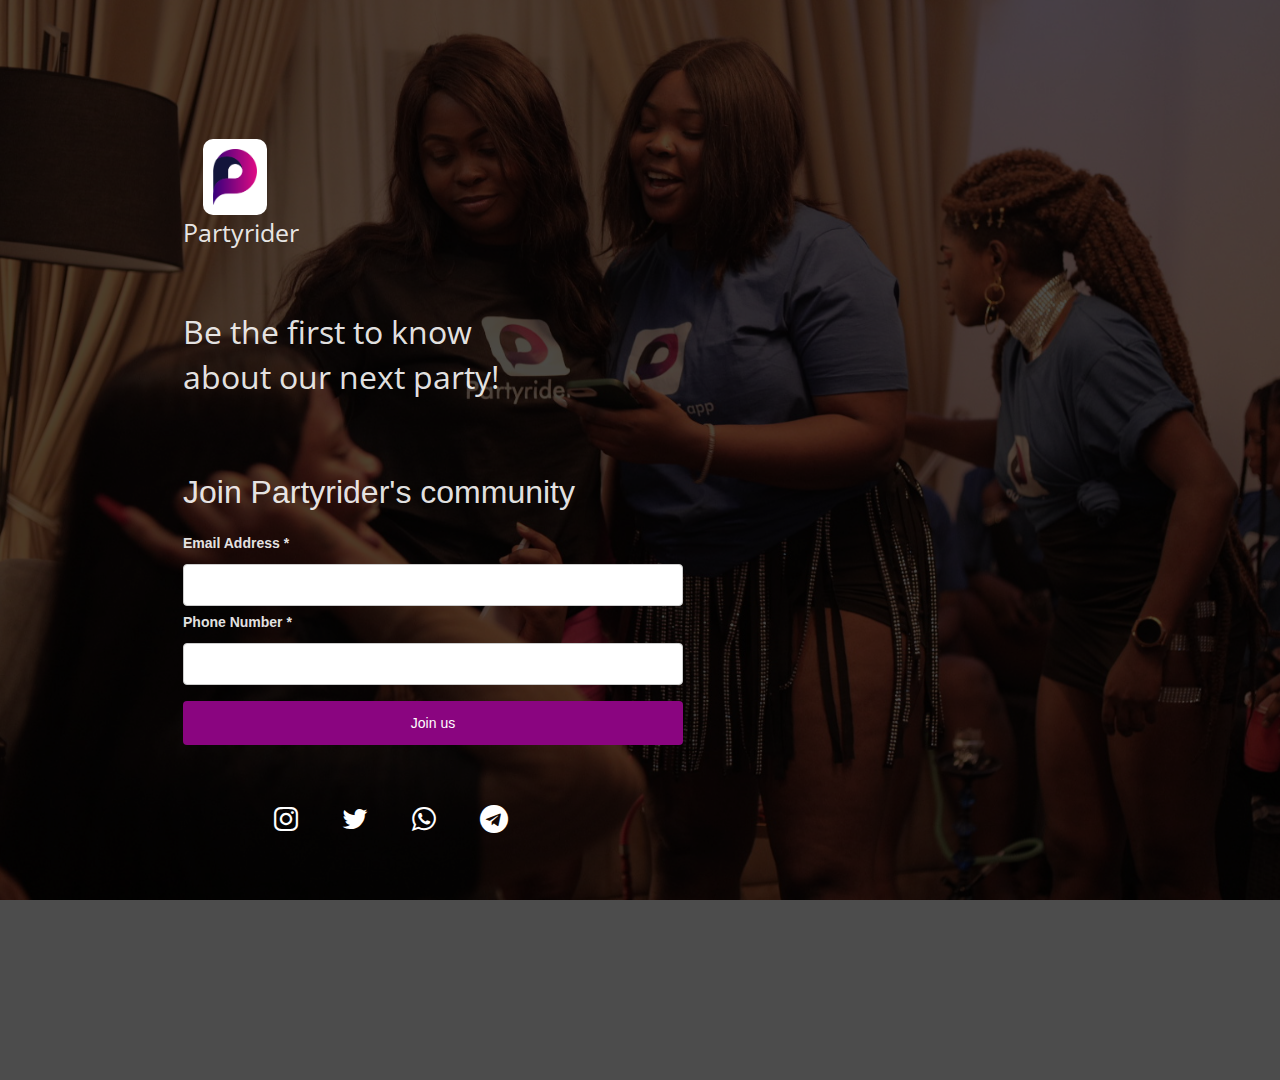
<file: index.html>
<!DOCTYPE html>
<html lang="en">

<head>
  <meta charset="utf-8">
  <title>Partyrider</title>
  <meta name="viewport" content="width=device-width, initial-scale=1.0">
  <meta name="description"
    content="We are a community of fun lovers, we organize and plug you to the best fun events happening around, eliminating your boredom 🥳">
  <meta name="author" content="Partyrider">
  <meta name="keywords"
    content="Partyrider App, Party in lagos, fun, fun in lagos, Save detty December, #SaveDettyDecember, Party, Partyrider, things to do in Lagos, trip advisor, events in Lagos, places to have fun in Lagos, where to turn up, Detty december, #Dettydecember">
  <meta name="twitter:card" content="summary" />
  <meta name="twitter:site" content="@partyriderapp" />
  <meta name="twitter:description"
    content="We are a community of fun lovers, we organize and plug you to the best fun events happening around, eliminating your boredom 🥳" />
  <meta name="twitter:image" content="https://www.partyrider.app/img/logo.png" />
  <meta property="og:url" content="https://partyrider.app" />
  <meta property="og:title" content="Partyrider" />
  <meta property="og:description"
    content="We are a community of fun lovers, we organize and plug you to the best fun events happening around, eliminating your boredom 🥳" />
  <meta property="og:image" content="https://www.partyrider.app/img/logo.png" />
  <link href="https://fonts.googleapis.com/css?family=Open+Sans:300,400,600,700" rel="stylesheet" type="text/css">
  <link rel="stylesheet" href="https://cdnjs.cloudflare.com/ajax/libs/font-awesome/4.7.0/css/font-awesome.min.css">
  <link rel="stylesheet" href="css/bootstrap.min.css">
  <link rel="icon" type="image/x-icon" href="img/favicon.ico">
  <!-- Global site tag (gtag.js) - Google Analytics -->
  <script async src="https://www.googletagmanager.com/gtag/js?id=G-W7PFGBYS4S"></script>
  <script>
    window.dataLayer = window.dataLayer || [];
    function gtag() { dataLayer.push(arguments); }
    gtag('js', new Date());

    gtag('config', 'G-W7PFGBYS4S');
  </script>
  <!-- <link rel="stylesheet" href="fonts/font-awesome/css/font-awesome.css">
  <link rel="stylesheet" href="css/font-awesome.min.css"> -->
  <link rel="stylesheet" href="css/style.css">
  <!-- HTML5 shim, for IE6-8 support of HTML5 elements -->
  <!--[if lt IE 9]>
            <script src="http://html5shim.googlecode.com/svn/trunk/html5.js"></script>
        <![endif]-->
</head>

<body class="full">
  <div class="overlay">
    <div id="preloader">
      <div id="status"> <img src="img/preloader.gif" height="64" width="64" alt=""> </div>
    </div>
    <div class="coming-soon">
      <div class="container">
        <div class="logo"> <img style="
          background: white;
          padding: 10px;
          border-radius: 10px;
          margin-left: 20px;" src="img/logo.png" width="64" alt=""></div>
        <div style="font-size: 25px">Partyrider</div>
        <h2>Be the first to know<br> about our next party!</h2>


        <!-- Begin Mailchimp Signup Form -->
        <link href="//cdn-images.mailchimp.com/embedcode/classic-10_7_dtp.css" rel="stylesheet" type="text/css">
        <style type="text/css">
          #mc_embed_signup {
            /* background: #fff; */
            clear: left;
            font: 14px Helvetica, Arial, sans-serif;
          }

          /* Add your own Mailchimp form style overrides in your site stylesheet or in this style block.
	   We recommend moving this block and the preceding CSS link to the HEAD of your HTML file. */
        </style>
        <div id="mc_embed_signup" class="community-signup">
          <form action="https://app.us13.list-manage.com/subscribe/post?u=f6735c275dc01285f4de38101&amp;id=e0443e6932"
            method="post" id="mc-embedded-subscribe-form" name="mc-embedded-subscribe-form" class="validate"
            target="_blank" novalidate>
            <div id="mc_embed_signup_scroll">
              <h2>Join Partyrider's community</h2>
              <div class="mc-field-group">
                <label for="mce-EMAIL">Email Address <span class="asterisk">*</span>
                </label>
                <input required type="email" value="" name="EMAIL" class="required email" id="mce-EMAIL">
              </div>
              <div class="mc-field-group">
                <label for="mce-PHONE">Phone Number <span class="asterisk">*</span></label>
                <input required type="text" name="PHONE" class="required" value="" id="mce-PHONE">
              </div>
              <div id="mce-responses" class="clear foot">
                <div class="response" id="mce-error-response" style="display:none"></div>
                <div class="response" id="mce-success-response" style="display:none"></div>
              </div>
              <!-- real people should not fill this in and expect good things - do not remove this or risk form bot signups-->
              <div style="position: absolute; left: -5000px;" aria-hidden="true"><input type="text"
                  name="b_f6735c275dc01285f4de38101_e0443e6932" tabindex="-1" value=""></div>
              <div class="optionalParent">
                <div class="clear foot">
                  <input type="submit" value="Join us" name="subscribe" id="mc-embedded-subscribe" class="">
                </div>
              </div>
            </div>
          </form>
        </div>
        <script type='text/javascript' src='//s3.amazonaws.com/downloads.mailchimp.com/js/mc-validate.js'></script>
        <script
          type='text/javascript'>(function ($) { window.fnames = new Array(); window.ftypes = new Array(); fnames[0] = 'EMAIL'; ftypes[0] = 'email'; fnames[1] = 'FNAME'; ftypes[1] = 'text'; fnames[2] = 'LNAME'; ftypes[2] = 'text'; fnames[3] = 'ADDRESS'; ftypes[3] = 'address'; fnames[4] = 'PHONE'; ftypes[4] = 'phone'; fnames[5] = 'BIRTHDAY'; ftypes[5] = 'birthday'; }(jQuery)); var $mcj = jQuery.noConflict(true);</script>
        <!--End mc_embed_signup-->


        <div class="social"> <a href="https://www.instagram.com/partyriderapp/"><i class="fa fa-instagram"></i></a> <a
            href="https://twitter.com/partyriderapp"><i class="fa fa-twitter"></i></a>
          <a href="https://chat.whatsapp.com/HIF6Bh68BJS4Dql6eLWEK5"><i class="fa fa-whatsapp"></i></a> <a
            href="https://t.me/partyrider"><i class="fa fa-telegram"></i></a>
        </div>
      </div>
    </div>
    <!-- Javascript -->
    <script src="js/jquery.1.11.1.js"></script>
    <script src="js/bootstrap.min.js"></script>
    <script src="js/jquery.countdown.js"></script>
    <script src="js/custom.js"></script>
  </div>
</body>

</html>
</file>
<file: css/style.css>
body, html {
	font-family: 'Open Sans', sans-serif;
	color: rgba(255,255,255,0.9);
	background: none;
}

html, body {
    min-height:100%;
}


body {
    position: relative;
}


.full {
	background: url(https://partyrider.github.io/Landing-Page/img/background.jpg) no-repeat center center fixed;
	-webkit-background-size: cover;
	-moz-background-size: cover;
	-o-background-size: cover;
	background-size: cover;
	height: 120vh;
}

.overlay {
	background: rgba(0, 0, 0, 0.7);
	overflow: hidden;
	height: 120vh;
   }
   
a, a:hover {
	color: #fff;
	text-decoration: none;
}
#preloader {
	position: fixed;
	top: 0;
	left: 0;
	right: 0;
	bottom: 0;
	background: #b5adaa;
	z-index: 99999;
	height: 100%;
}
#status {
	position: absolute;
	left: 50%;
	top: 50%;
	width: 64px;
	height: 64px;
	margin: -32px 0 0 -32px;
	padding: 0;
}
.logo {
	font-size: 56px;
	font-weight: 700;
	color: #fff;
	letter-spacing: -1px;
}
.logo i {
	font-size: 42px;
}
.coming-soon {
	padding-top: 130px;
	margin: 0 auto;
}
.coming-soon h2 {
	font-size: 32px;
	font-weight: 400;
	line-height: 1.4em;
	padding: 40px 0 10px 0;
}
.coming-soon p {
	font-size: 18px;
	color: rgba(255,255,255,0.6);
}
.coming-soon .counter {
	margin: 0 0 60px 0;
}
.counter .days-wrapper, .counter .hours-wrapper, .counter .minutes-wrapper, .counter .seconds-wrapper {
	display: inline-block;
	margin: 0 60px 0 0;
	font-size: 18px;
	text-align: center;
	color: rgba(255,255,255,0.6);
}
.counter .days, .counter .hours, .counter .minutes, .counter .seconds {
	font-size: 120px;
	line-height: 120px;
	color: rgba(255,255,255,0.9);
}
.social {
    margin-top: 5%;
    margin-left: 10%;
}
.social a {
	color: #fff;
	font-size: 28px;
	display: inline-block;
	margin: 0 40px 0 0;
}
.social a:hover {
	color: rgb(176, 176, 176);
}
.copyright {
	font-size: 14px;
	margin: 20px 0 10px 0;
	color: rgba(255,255,255,0.6)
}
.copyright a {
	color: rgba(255,255,255,0.7);
}
.copyright a:hover {
	color: rgb(196, 189, 189);
}

@media (max-width: 979px) {
.counter .days-wrapper, .counter .hours-wrapper, .counter .minutes-wrapper, .counter .seconds-wrapper {
	width: 140px;
	height: 120px;
	margin: 7px;
	padding-top: 20px;
}
.counter .days, .counter .hours, .counter .minutes, .counter .seconds {
	font-size: 60px;
	line-height: 70px;
}
}


input[type=text], input[type=email], select {
	width: 100% !important;
	padding: 12px 20px !important;
	margin: 8px 0 !important;
	display: inline-block !important;
	border: 1px solid #ccc !important;
	border-radius: 4px !important;
	box-sizing: border-box !important;
	 color: black !important;
  }
  
  input[type=submit] {
	width: 100% !important;
	background-color: #8A0580 !important;
	color: white !important;
	padding: 14px 20px !important;
	margin: 8px 0 !important;
	border: none !important;
	border-radius: 4px !important;
	cursor: pointer !important;
  }
  
  input[type=submit]:hover {
	background-color: #68025e !important;
  }
  
  .community-signup {
		max-width: 500px !important;
  }
</file>
